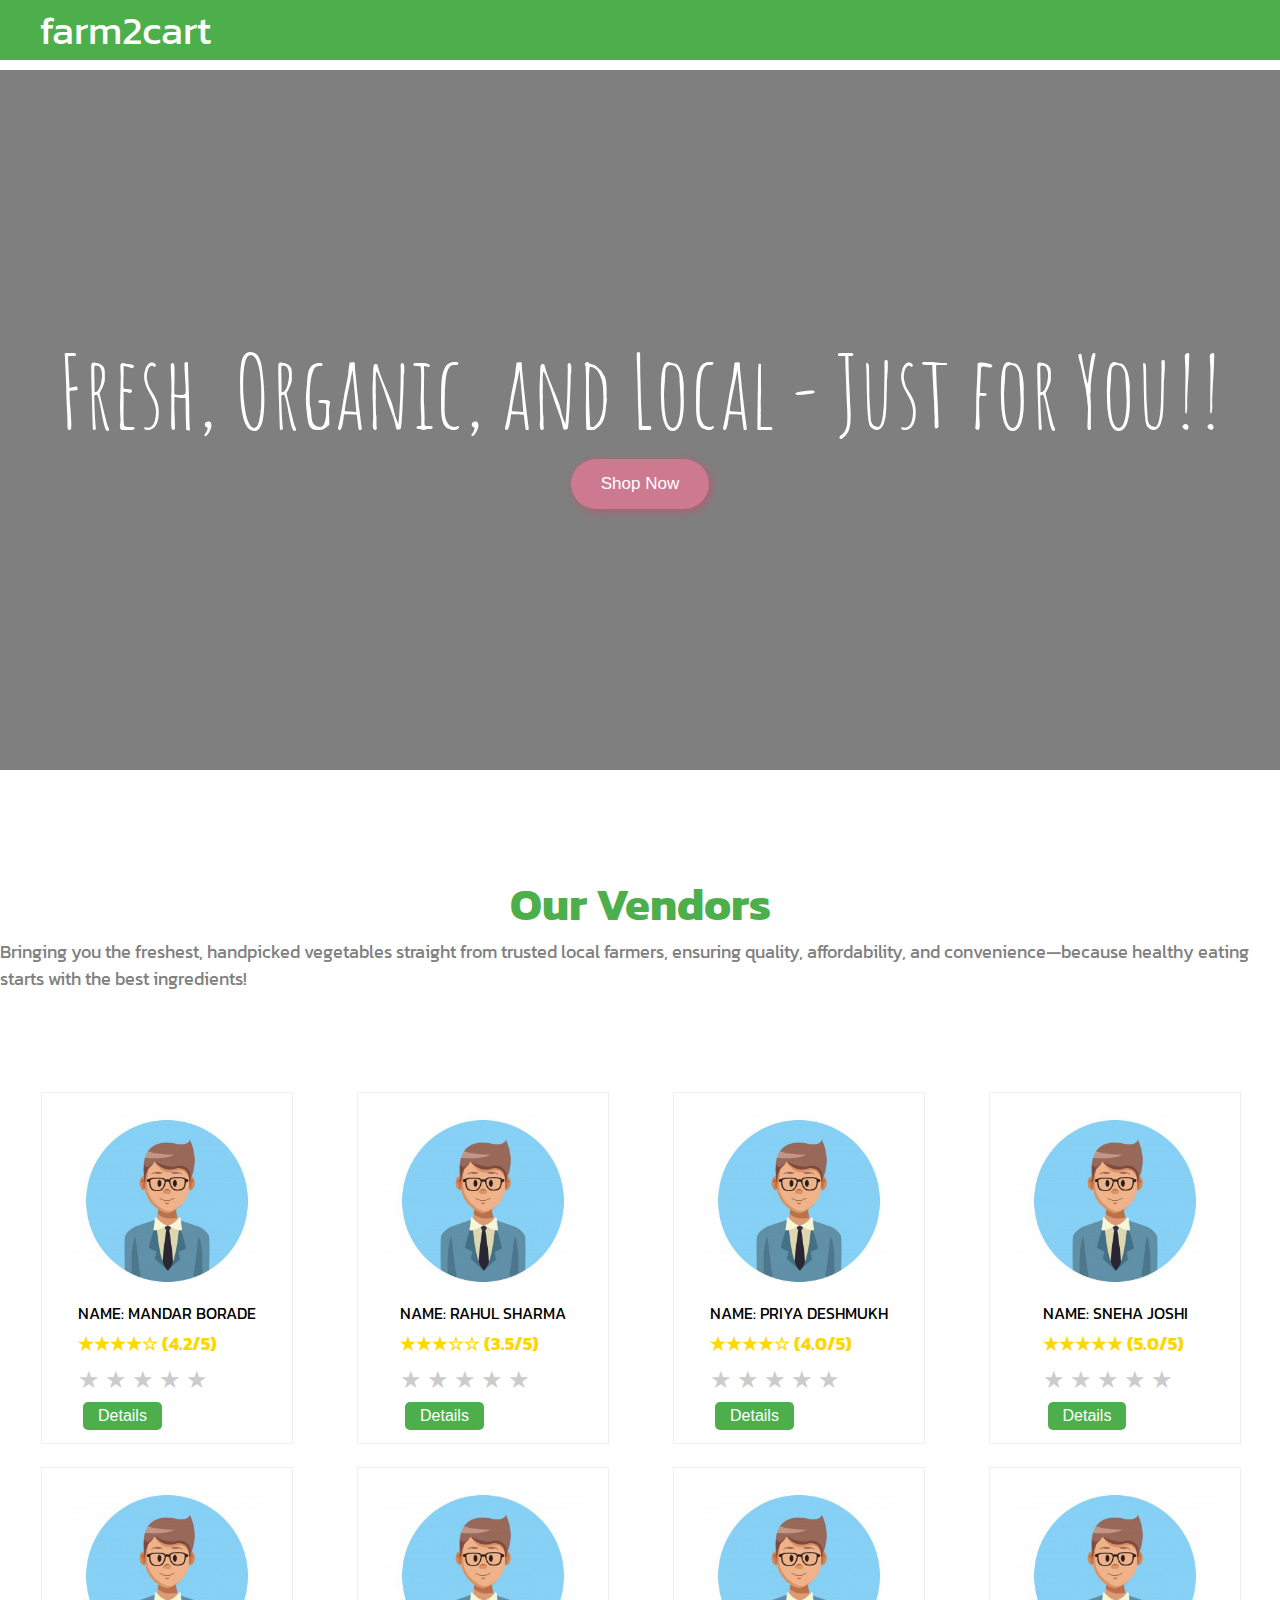
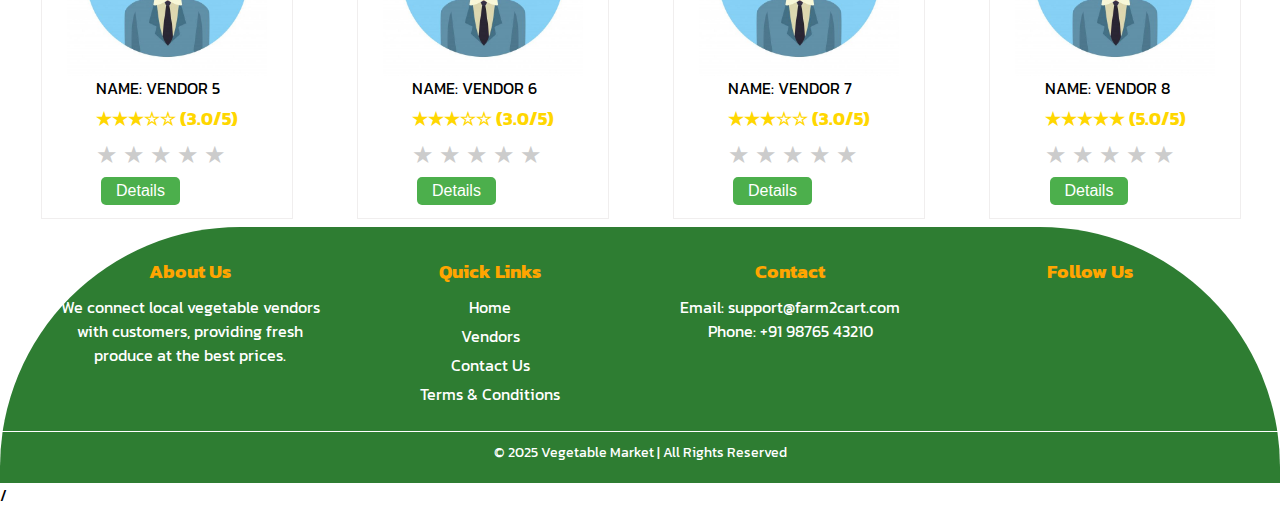
<file: index.html>
<!DOCTYPE html>
<html lang="en">

<head>
    <meta charset="UTF-8">
    <meta name="viewport" content="width=device-width, initial-scale=1.0">
    <title>Home</title>
    <link rel="stylesheet" href="style.css">
    <link rel="preconnect" href="https://fonts.googleapis.com">
    <link rel="preconnect" href="https://fonts.gstatic.com" crossorigin>
    <link
        href="https://fonts.googleapis.com/css2?family=Kanit:ital,wght@0,100;0,200;0,300;0,400;0,500;0,600;0,700;0,800;0,900;1,100;1,200;1,300;1,400;1,500;1,600;1,700;1,800;1,900&family=Montserrat:ital,wght@0,100..900;1,100..900&family=Ubuntu+Mono:ital,wght@0,400;0,700;1,400;1,700&family=Ubuntu:ital,wght@0,300;0,400;0,500;0,700;1,300;1,400;1,500;1,700&family=Vollkorn:ital,wght@0,400..900;1,400..900&display=swap"
        rel="stylesheet">
</head>

<body>
    <!-- navigation bar -->
    <nav>
        <div class="logo">
            <p>farm2cart</p>
        </div>

        <ul class="nav-menu">
            <li><a href="index.html" target="_blank">Home</a></li>
            <li><a href="about.html" target="_blank">About Us</a></li>
            <li><a href="contactUs.html" target="_blank">Contact Us</a></li>
            <li><a href="cart.html" target="_blank">Cart</a></li>
        </ul>
        <div class="search-icon">
            <input class="nav-input" type="text" placeholder="Search Here...">
            <img src="img/serachicon.png" alt="">
        </div>

        <div class="button">
            <a target=""><button type="button" onclick=openDialogbox() class="nav-button">Login</button></a>
            <a target=""><button type="button" id="signup-button-2" class="nav-button">Sign Up</button></a>
        </div>

    </nav>

    <!-- background image containing tagline and button -->
    <div class="tagline">
        <p>Fresh, Organic, and Local - Just for You!!</p>
        <a href="#vendons-section"><button class="shop-now">Shop Now</button></a>
    </div>

    <!-- code of modal box  -->

    <dialog id="dialog-box">
        <!--<dialog></dialog> tag is for modal box*/ -->
        <img id="close-modal" onclick=closeMyModal() src="img/final.png" alt="">
        <h2>Login</h2>
        <form id="submitform">
            <input class="input1" type="text" placeholder="username">
            <input class="input2" type="password" placeholder="password">
            <a class="forgot-password" href="#">Forgot password</a>
            <div class="buttons">
                <button type="submit" class="login">Login</button>
                <!-- <button onclick=closeModalBox() class="cancel">cancel</button> -->
            </div>
            <span class="para">Not registered?</span><a class="redirect-to-signup" href="#dialog-box-signup">Create an account</a>
        </form>
    </dialog>

    <!-- signup page dialog box -->

    <dialog id="dialog-box-signup">
        <!--<dialog></dialog> tag is for modal box*/ -->
        <img id="closeSignup" src="img/final.png" alt="">
        <h2>Sign Up</h2>
        <form id="submit-Signup-form">
            <input class="name" type="text" placeholder="Name">
            <input class="username" type="text" placeholder="Username">
            <input class="email" type="email" placeholder="Email">
            <input class="password" type="password" placeholder="Password">
            <input class="con-pass" type="password" placeholder="Confirm Password">
            <div class="buttons">

                <button type="submit" class="sign-up">Sign Up</button>
            </div>
            <span class="para">Already have a account?</span><a href="#dialog-box" class="redirect-to-login">Login</a>
        </form>
    </dialog>

    <!-- vendor -->


    <div class="vendors">
        <h2 id="vendons-section"> Our Vendors</h2>
        <p>Bringing you the freshest, handpicked vegetables straight from trusted local farmers, ensuring quality,
            affordability, and convenience—because healthy eating starts with the best ingredients! </p>
    </div>

    <div class="sellers">
        <!-- Vendor 1 -->
        <div class="vendor-card" id="vendor-card-1">
            <img src="img/profileimage.jpeg" alt="vendor">
            <div class="vendor-details">
                <p>Name: Mandar Borade</p>
                <div class="final-rating" id="rating-display-1">★★★★☆ <span>(4.2/5)</span></div>
                <div class="stars">
                    <input type="radio" id="star5-1" name="rating-1" value="5">
                    <label for="star5-1">★</label>
                    <input type="radio" id="star4-1" name="rating-1" value="4">
                    <label for="star4-1">★</label>
                    <input type="radio" id="star3-1" name="rating-1" value="3">
                    <label for="star3-1">★</label>
                    <input type="radio" id="star2-1" name="rating-1" value="2">
                    <label for="star2-1">★</label>
                    <input type="radio" id="star1-1" name="rating-1" value="1">
                    <label for="star1-1">★</label>
                </div>
                <a href="vendorProduct.html"><button class="vendor-info-button">Details</button></a>
            </div>
        </div>

        <!-- Vendor 2 -->
        <div class="vendor-card" id="vendor-card-2">
            <img src="img/profileimage.jpeg" alt="vendor">
            <div class="vendor-details">
                <p>Name: Rahul Sharma</p>
                <div class="final-rating" id="rating-display-2">★★★☆☆ <span>(3.5/5)</span></div>
                <div class="stars">
                    <input type="radio" id="star5-2" name="rating-2" value="5">
                    <label for="star5-2">★</label>
                    <input type="radio" id="star4-2" name="rating-2" value="4">
                    <label for="star4-2">★</label>
                    <input type="radio" id="star3-2" name="rating-2" value="3">
                    <label for="star3-2">★</label>
                    <input type="radio" id="star2-2" name="rating-2" value="2">
                    <label for="star2-2">★</label>
                    <input type="radio" id="star1-2" name="rating-2" value="1">
                    <label for="star1-2">★</label>
                </div>
                <a href="#"><button class="vendor-info-button">Details</button></a>
            </div>
        </div>

        <!-- Vendor 3 -->
        <div class="vendor-card" id="vendor-card-3">
            <img src="img/profileimage.jpeg" alt="vendor">
            <div class="vendor-details">
                <p>Name: Priya Deshmukh</p>
                <div class="final-rating" id="rating-display-3">★★★★☆ <span>(4.0/5)</span></div>
                <div class="stars">
                    <input type="radio" id="star5-3" name="rating-3" value="5">
                    <label for="star5-3">★</label>
                    <input type="radio" id="star4-3" name="rating-3" value="4">
                    <label for="star4-3">★</label>
                    <input type="radio" id="star3-3" name="rating-3" value="3">
                    <label for="star3-3">★</label>
                    <input type="radio" id="star2-3" name="rating-3" value="2">
                    <label for="star2-3">★</label>
                    <input type="radio" id="star1-3" name="rating-3" value="1">
                    <label for="star1-3">★</label>
                </div>
                <a href="#"><button class="vendor-info-button">Details</button></a>
            </div>
        </div>


        <!-- Vendor 4 -->
        <div class="vendor-card" id="vendor-card-4">
            <img src="img/profileimage.jpeg" alt="vendor">
            <div class="vendor-details">
                <p>Name: Sneha Joshi</p>
                <div class="final-rating" id="rating-display-4">★★★★★ <span>(5.0/5)</span></div>
                <div class="stars">
                    <input type="radio" id="star5-4" name="rating-4" value="5">
                    <label for="star5-4">★</label>
                    <input type="radio" id="star4-4" name="rating-4" value="4">
                    <label for="star4-4">★</label>
                    <input type="radio" id="star3-4" name="rating-4" value="3">
                    <label for="star3-4">★</label>
                    <input type="radio" id="star2-4" name="rating-4" value="2">
                    <label for="star2-4">★</label>
                    <input type="radio" id="star1-4" name="rating-4" value="1">
                    <label for="star1-4">★</label>
                </div>
                <a href="#"><button class="vendor-info-button">Details</button></a>
            </div>
        </div>

        <div class="vendor-card" id="vendor-card-5">
            <img src="img/profileimage.jpeg" alt="vendor">
            <div class="vendor-details">
                <p>Name: Vendor 5</p>
                <div class="final-rating" id="rating-display-5">★★★☆☆ <span>(3.0/5)</span></div>
                <div class="stars">
                    <input type="radio" id="star5-5" name="rating-5" value="5">
                    <label for="star5-5">★</label>
                    <input type="radio" id="star4-5" name="rating-5" value="4">
                    <label for="star4-5">★</label>
                    <input type="radio" id="star3-5" name="rating-5" value="3">
                    <label for="star3-5">★</label>
                    <input type="radio" id="star2-5" name="rating-5" value="2">
                    <label for="star2-5">★</label>
                    <input type="radio" id="star1-5" name="rating-5" value="1">
                    <label for="star1-5">★</label>
                </div>
                <button class="vendor-info-button">Details</button>
            </div>
        </div>
        <div class="vendor-card" id="vendor-card-5">
            <img src="img/profileimage.jpeg" alt="vendor">
            <div class="vendor-details">
                <p>Name: Vendor 6</p>
                <div class="final-rating" id="rating-display-5">★★★☆☆ <span>(3.0/5)</span></div>
                <div class="stars">
                    <input type="radio" id="star5-6" name="rating-6" value="5">
                    <label for="star5-6">★</label>
                    <input type="radio" id="star4-6" name="rating-6" value="4">
                    <label for="star4-6">★</label>
                    <input type="radio" id="star3-6" name="rating-6" value="3">
                    <label for="star3-6">★</label>
                    <input type="radio" id="star2-6" name="rating-6" value="2">
                    <label for="star2-6">★</label>
                    <input type="radio" id="star1-6" name="rating-6" value="1">
                    <label for="star1-6">★</label>
                </div>
                <button class="vendor-info-button">Details</button>
            </div>
        </div>
        <div class="vendor-card" id="vendor-card-5">
            <img src="img/profileimage.jpeg" alt="vendor">
            <div class="vendor-details">
                <p>Name: Vendor 7</p>
                <div class="final-rating" id="rating-display-5">★★★☆☆ <span>(3.0/5)</span></div>
                <div class="stars">
                    <input type="radio" id="star5-7" name="rating-7" value="5">
                    <label for="star5-7">★</label>
                    <input type="radio" id="star4-7" name="rating-7" value="4">
                    <label for="star4-7">★</label>
                    <input type="radio" id="star3-7" name="rating-7" value="3">
                    <label for="star3-7">★</label>
                    <input type="radio" id="star2-7" name="rating-7" value="2">
                    <label for="star2-7">★</label>
                    <input type="radio" id="star1-7" name="rating-6" value="1">
                    <label for="star1-7">★</label>
                </div>
                <button class="vendor-info-button">Details</button>
            </div>
        </div>

        <!-- Vendor 8 -->
        <div class="vendor-card" id="vendor-card-8">
            <img src="img/profileimage.jpeg" alt="vendor">
            <div class="vendor-details">
                <p>Name: Vendor 8</p>
                <div class="final-rating" id="rating-display-8">★★★★★ <span>(5.0/5)</span></div>
                <div class="stars">
                    <input type="radio" id="star5-8" name="rating-8" value="5">
                    <label for="star5-8">★</label>
                    <input type="radio" id="star4-8" name="rating-8" value="4">
                    <label for="star4-8">★</label>
                    <input type="radio" id="star3-8" name="rating-8" value="3">
                    <label for="star3-8">★</label>
                    <input type="radio" id="star2-8" name="rating-8" value="2">
                    <label for="star2-8">★</label>
                    <input type="radio" id="star1-8" name="rating-8" value="1">
                    <label for="star1-8">★</label>
                </div>
                <button class="vendor-info-button">Details</button>
            </div>
        </div>
    </div>

    <footer>
        <div class="footer-container">
            <div class="footer-section">
                <h3>About Us</h3>
                <p>
                    We connect local vegetable vendors with customers, providing fresh
                    produce at the best prices.
                </p>
            </div>
            <div class="footer-section">
                <h3>Quick Links</h3>
                <ul>
                    <li><a href="index.html">Home</a></li>
                    <li><a href="#">Vendors</a></li>
                    <li><a href="#">Contact Us</a></li>
                    <li><a href="#">Terms & Conditions</a></li>
                </ul>
            </div>
            <div class="footer-section">
                <h3>Contact</h3>
                <p>Email: support@farm2cart.com</p>
                <p>Phone: +91 98765 43210</p>
            </div>
            <div class="footer-section">
                <h3>Follow Us</h3>
                <div class="social-icons">
                    <a href="#"><i class="fab fa-facebook"></i></a>
                    <a href="#"><i class="fab fa-twitter"></i></a>
                    <a href="#"><i class="fab fa-instagram"></i></a>
                </div>
            </div>
        </div>
        <div class="footer-bottom">
            <p>&copy; 2025 Vegetable Market | All Rights Reserved</p>
        </div>
    </footer>




</body>
<script src="script.js"></script>/
<!-- <script>
    // login modal 
    const dialog = document.getElementById('dialog-box'); //target the dialog box using DOM 

    const form = document.querySelector('submitform'); //target the form box using DOM 

    const closeModal = document.getElementById('close-modal');

    function openDialogbox() {
        dialog.showModal(); // to show modal box on clicking login button from nav bar
    }
    function closeModalBox() {
        dialog.close(); // to close modal box using close button on clicking
    }
    function closeMyModal() {
        dialog.close();
    }

    // signup modal 
    const signupForm = document.getElementById('submit-Signup-form')
    const openSignupModal = document.getElementById('dialog-box-signup')
    const signUpButton = document.getElementById('signup-button-2')
    const closeSignupModal = document.getElementById('closeSignup')

    signUpButton.addEventListener('click', function () {
        openSignupModal.showModal()
    })
    closeSignupModal.addEventListener('click', function () {
        openSignupModal.close()
    })

    const goToLogin = document.querySelector('.redirect-to-login')
    
    goToLogin.addEventListener('click', function () {
        openDialogbox();
        openSignupModal.close();
    })

    const goToSignup = document.querySelector('.redirect-to-signup')

    goToSignup.addEventListener('click',function(){
        openSignupModal.showModal();
        closeModalBox()
    })


    // validate form 
    signupForm.addEventListener('submit', function (e) {
        e.preventDefault()
        validate()
    })

    function validate() {
        let name = document.querySelector('.name')
        let username = document.querySelector('.username').value.trim()
        let email = document.querySelector('.email').value.trim()
        let password = document.querySelector('.password').value.trim()

        if (name.value.trim() === '') {
            name.style.border = '1px solid red'
        } else {

            name.style.border = '1px solid green'
        }
    }

    // const submit = document.getElementsByClassName('sign-up')
</script> -->

</html>
</file>
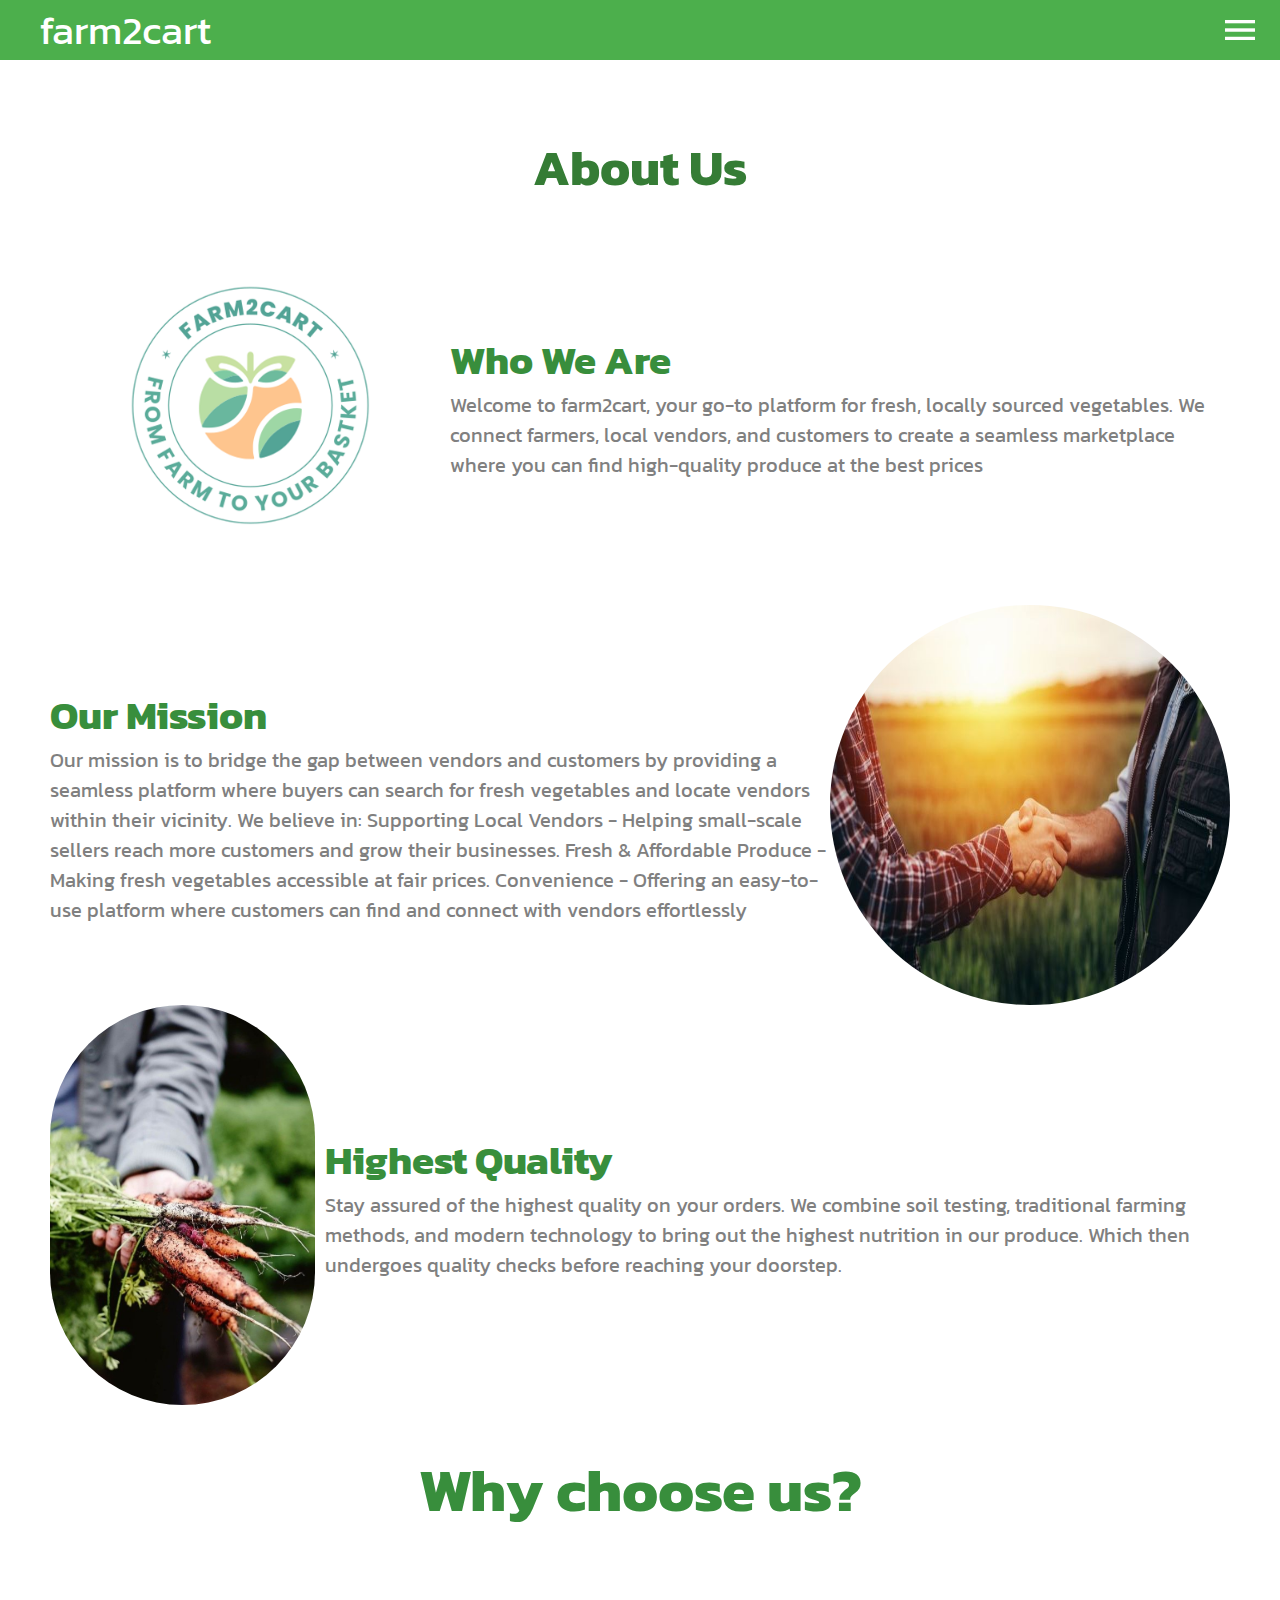
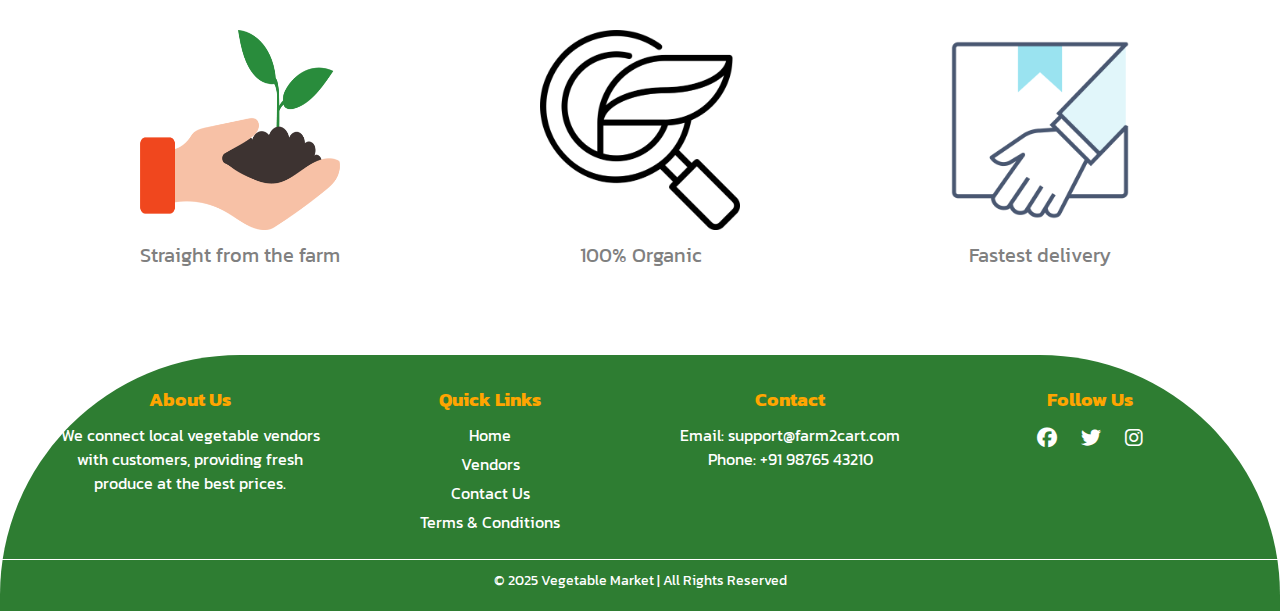
<file: about.html>
<!DOCTYPE html>
<html lang="en">

<head>
    <meta charset="UTF-8">
    <meta name="viewport" content="width=device-width, initial-scale=1.0">
    <title>about us</title>
    <!-- <link rel="stylesheet" href=""> -->
    <link rel="stylesheet" href="style.css">
    <link rel="preconnect" href="https://fonts.googleapis.com">
    <link rel="preconnect" href="https://fonts.gstatic.com" crossorigin>
    <link
        href="https://fonts.googleapis.com/css2?family=Kanit:ital,wght@0,100;0,200;0,300;0,400;0,500;0,600;0,700;0,800;0,900;1,100;1,200;1,300;1,400;1,500;1,600;1,700;1,800;1,900&family=Montserrat:ital,wght@0,100..900;1,100..900&family=Ubuntu+Mono:ital,wght@0,400;0,700;1,400;1,700&family=Ubuntu:ital,wght@0,300;0,400;0,500;0,700;1,300;1,400;1,500;1,700&family=Vollkorn:ital,wght@0,400..900;1,400..900&display=swap"
        rel="stylesheet">
    <link rel="stylesheet" href="https://cdnjs.cloudflare.com/ajax/libs/font-awesome/6.4.2/css/all.min.css" />
</head>

<body>
    <nav>
        <div class="logo">
            <p>farm2cart</p>
        </div>

        <ul class="nav-menu">
            <li><a href="index.html" target="_blank">Home</a></li>
            <li><a href="about.html" target="_blank">About Us</a></li>
            <li><a href="contactUs.html" target="_blank">Contact Us</a></li>
            <li><a href="#" target="_blank">Cart</a></li>

        </ul>

        <div class="search-icon">
            <input class="nav-input" type="text" placeholder="Search Here...">
            <img src="img/serachicon.png" alt="">
        </div>


        <div class="button">
            <a target=""><button onclick=openDialogbox() class="nav-button">Login</button></a>
            <a target=""><button type="button" id="signup-button-2" class="nav-button">Sign Up</button></a>
        </div>

        <img class="toggle" src="img/bars.png" alt="">

        <!-- toggle menu -->

        <div class="slider">
            <img class="closeBar" src="img/close.png" alt=""">
            <div class=" logo">
            <p>farm2cart</p>
        </div>
        <ul class="nav-menu">
            <li><a href="index.html" target="_blank">Home</a></li>
            <li><a href="about.html" target="_blank">About Us</a></li>
            <li><a href="contactUs.html" target="_blank">Contact Us</a></li>
            <li><a href="#" target="_blank">Cart</a></li>

        </ul>

        <div class="search-icon">
            <input class="nav-input" type="text" placeholder="Search Here...">
            <img src="img/serachicon.png" alt="">
        </div>

        <div class="button">
            <a target=""><button onclick=openDialogbox() class="nav-button">Login</button></a>
            <a target=""><button type="button" id="signup-button-2" class="nav-button">Sign Up</button></a>
        </div>
        </div>
    </nav>

    <!-- code of modal box  -->

    <dialog id="dialog-box">
        <!--<dialog></dialog> tag is for modal box*/ -->
        <img id="close-modal" onclick=closeMyModal() src="img/final.png" alt="">
        <h2>Login</h2>
        <form id="submitform">
            <input class="input1" type="text" placeholder="username">
            <input class="input2" type="password" placeholder="password">
            <a class="forgot-password" href="#">Forgot password</a>
            <div class="buttons">
                <button type="submit" class="login">Login</button>
                <!-- <button onclick=closeModalBox() class="cancel">cancel</button> -->
            </div>
            <span class="para">Not registered?</span><a class="redirect-to-signup" href="#dialog-box-signup">Create an account</a>
        </form>
    </dialog>

    <!-- signup page dialog box -->

    <dialog id="dialog-box-signup">
        <!--<dialog></dialog> tag is for modal box*/ -->
        <img id="closeSignup" src="img/final.png" alt="">
        <h2>Sign Up</h2>
        <form id="submit-Signup-form">
            <input class="name" type="text" placeholder="Name">
            <input class="username" type="text" placeholder="Username">
            <input class="email" type="email" placeholder="Email">
            <input class="password" type="password" placeholder="Password">
            <input class="con-pass" type="password" placeholder="Confirm Password">
            <div class="buttons">

                <button type="submit" class="sign-up">Sign Up</button>
            </div>
            <span class="para">Already have a account?</span><a href="#dialog-box" class="redirect-to-login">Login</a>
        </form>
    </dialog>

    <div class="about-us-content">
        <h1>About Us</h1>
        <div class="source-1">
            <img src="img/cover-image.webp" alt="image">
            <div class="source-1-content">

                <h2>Who We Are</h2>
                <p>
                    Welcome to farm2cart, your go-to platform for fresh, locally sourced vegetables. We connect farmers,
                    local vendors, and customers to create a seamless marketplace where you can find high-quality
                    produce at
                    the best prices</p>
            </div>
        </div>
        <div class="source-2">
            <div class="source-2-content">
                <h2>Our Mission</h2>
                <p>
                    Our mission is to bridge the gap between vendors and customers by providing a seamless platform
                    where buyers
                    can search for fresh vegetables and locate vendors within their vicinity.
                    We believe in:
                    Supporting Local Vendors - Helping small-scale sellers reach more customers and grow their
                    businesses.
                    Fresh & Affordable Produce - Making fresh vegetables accessible at fair prices.
                    Convenience - Offering an easy-to-use platform where customers can find and connect with vendors
                    effortlessly
                </p>
            </div>
            <img src="img/farmer-customer.jpeg" alt="">
        </div>

        <div class="source-3">
            <img src="img/QUALITy.jpeg" alt="">
            <div class="source-3-content">
                <h2>Highest Quality</h2>
                <p>
                    Stay assured of the highest quality on your orders. We combine soil testing, traditional farming
                    methods, and modern technology to bring out the highest nutrition in our produce. Which then
                    undergoes quality checks before reaching your doorstep.
                </p>

            </div>
        </div>
    </div>
    <div class="last-part">
        <h1>Why choose us?</h1>
        <div class="why-choose-us">
            <div class="container-1">
                <img src="img/direct-from-farm.png" alt="">
                <p>Straight from the farm</p>
            </div>
            <div class="container-1">
                <img src="img/organic.png" alt="">
                <p>100% Organic</p>
            </div>
            <div class="container-1">
                <img src="img/box-delivery_116470.png" alt="">
                <p>Fastest delivery</p>
            </div>
        </div>
    </div>
    </div>

    <footer>
        <div class="footer-container">
            <div class="footer-section">
                <h3>About Us</h3>
                <p>
                    We connect local vegetable vendors with customers, providing fresh
                    produce at the best prices.
                </p>
            </div>
            <div class="footer-section">
                <h3>Quick Links</h3>
                <ul>
                    <li><a href="index.html">Home</a></li>
                    <li><a href="#">Vendors</a></li>
                    <li><a href="#">Contact Us</a></li>
                    <li><a href="#">Terms & Conditions</a></li>
                </ul>
            </div>
            <div class="footer-section">
                <h3>Contact</h3>
                <p>Email: support@farm2cart.com</p>
                <p>Phone: +91 98765 43210</p>
            </div>
            <div class="footer-section">
                <h3>Follow Us</h3>
                <div class="social-icons">
                    <a href="#"><i class="fab fa-facebook"></i></a>
                    <a href="#"><i class="fab fa-twitter"></i></a>
                    <a href="#"><i class="fab fa-instagram"></i></a>
                </div>
            </div>
        </div>
        <div class="footer-bottom">
            <p>&copy; 2025 Vegetable Market | All Rights Reserved</p>
        </div>
    </footer>
    <script src="script.js"></script>
    <script>
        // const dialog = document.getElementById('dialog-box'); //target the dialog box using DOM 

        // const form = document.querySelector('submitform'); //target the form box using DOM 

        // const closeModal = document.getElementById('close-modal');


        // function openDialogbox() {
        //     dialog.showModal(); // to show modal box on clicking login button from nav bar
        // }
        // function closeModalBox() {
        //     dialog.close(); // to close modal box using close button on clicking
        // }
        // function closeMyModal() {
        //     dialog.close();
        // }
        // const toggleButton = document.querySelector('.toggle')
        // const closeButton = document.querySelector('.closeBar')
        // toggleButton.addEventListener('click', function () {
        //     const sideBar = document.querySelector('.slider')
        //     sideBar.style.display = 'flex';
        // })
        // closeButton.addEventListener('click', function () {
        //     const sideBar = document.querySelector('.slider')
        //     sideBar.style.display = '';
        // })

    </script>

</body>

</html>
</file>
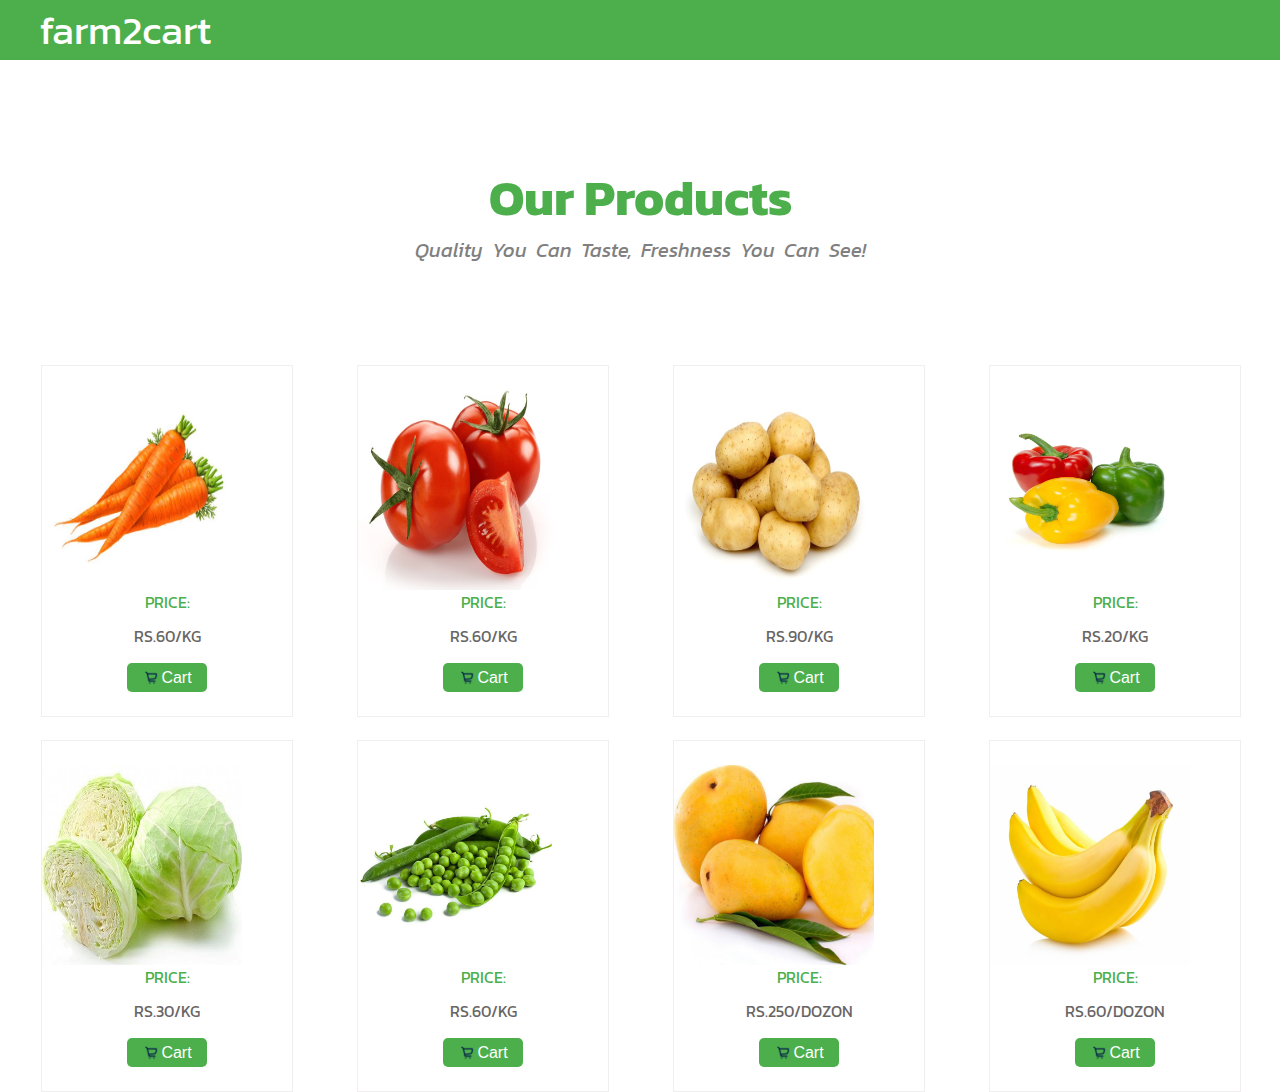
<file: vendorProduct.html>
<!DOCTYPE html>
<html lang="en">

<head>
    <meta charset="UTF-8">
    <meta name="viewport" content="width=device-width, initial-scale=1.0">
    <title>vendor-products</title>
    <link rel="stylesheet" href="style.css">
    <link rel="preconnect" href="https://fonts.googleapis.com">
    <link rel="preconnect" href="https://fonts.gstatic.com" crossorigin>
    <link
        href="https://fonts.googleapis.com/css2?family=Kanit:ital,wght@0,100;0,200;0,300;0,400;0,500;0,600;0,700;0,800;0,900;1,100;1,200;1,300;1,400;1,500;1,600;1,700;1,800;1,900&family=Montserrat:ital,wght@0,100..900;1,100..900&family=Ubuntu+Mono:ital,wght@0,400;0,700;1,400;1,700&family=Ubuntu:ital,wght@0,300;0,400;0,500;0,700;1,300;1,400;1,500;1,700&family=Vollkorn:ital,wght@0,400..900;1,400..900&display=swap"
        rel="stylesheet">

</head>

<body>

    <nav>
        <div class="logo">
            <p>farm2cart</p>
        </div>

        <ul class="nav-menu">
            <li><a href="index.html" target="_blank">Home</a></li>
            <li><a href="about.html" target="_blank">About Us</a></li>
            <li><a href="contactUs.html" target="_blank">Contact Us</a></li>
            <li><a href="#" target="_blank">Cart</a></li>
        </ul>

        <div class="search-icon">
            <input class="nav-input" type="text" placeholder="Search Here...">
            <img src="img/serachicon.png" alt="">
        </div>

        <div class="button">
            <a target=""><button onclick=openDialogbox() class="nav-button">Login</button></a>
            <a target=""><button type="button" id="signup-button-2" class="nav-button">Sign Up</button></a>
        </div>
    </nav>

    <!-- code of modal box  -->

    <dialog id="dialog-box">
        <!--<dialog></dialog> tag is for modal box*/ -->
        <img id="close-modal" onclick=closeMyModal() src="img/final.png" alt="">
        <h2>Login</h2>
        <form id="submitform">
            <input class="input1" type="text" placeholder="username">
            <input class="input2" type="password" placeholder="password">
            <a class="forgot-password" href="#">Forgot password</a>
            <div class="buttons">
                <button type="submit" class="login">Login</button>
                <!-- <button onclick=closeModalBox() class="cancel">cancel</button> -->
            </div>
            <span class="para">Not registered?</span><a class="redirect-to-signup" href="#dialog-box-signup">Create an account</a>
        </form>
    </dialog>

    <!-- signup page dialog box -->

    <dialog id="dialog-box-signup">
        <!--<dialog></dialog> tag is for modal box*/ -->
        <img id="closeSignup" src="img/final.png" alt="">
        <h2>Sign Up</h2>
        <form id="submit-Signup-form">
            <input class="name" type="text" placeholder="Name">
            <input class="username" type="text" placeholder="Username">
            <input class="email" type="email" placeholder="Email">
            <input class="password" type="password" placeholder="Password">
            <input class="con-pass" type="password" placeholder="Confirm Password">
            <div class="buttons">

                <button type="submit" class="sign-up">Sign Up</button>
            </div>
            <span class="para">Already have a account?</span><a href="#dialog-box" class="redirect-to-login">Login</a>
        </form>
    </dialog>

    </div>

    <div class="content">
        <h2>Our Products</h2>
        <p>Quality You Can Taste, Freshness You Can See!</p>
    </div>
    <div class="product-list">
        <div class="item" id="item-1">
            <img src="img/carrots.jpeg" alt="Carrot" class="images">
            <div class="product-details">
                <p>Price:</p>Rs.60/kg
                <a href=""><button class="cart-button"><img src="img/shopping_cart_ecommerce_icon_264023.png"
                            alt="">Cart</button></a>
            </div>
        </div>
        <div class="item" id="item-2">
            <img src="img/tomato.jpeg" alt="Tomatos" class="images">
            <div class="product-details">
                <p>Price:</p>Rs.60/kg
                <a href=""><button class="cart-button"><img src="img/shopping_cart_ecommerce_icon_264023.png"
                            alt="">Cart</button></a>
            </div>
        </div>
        <div class="item" id="item-3">
            <img src="img/potatos.jpeg" alt="Potatos" class="images">
            <div class="product-details">
                <p>Price:</p>Rs.90/kg
                <a href=""><button class="cart-button"><img src="img/shopping_cart_ecommerce_icon_264023.png"
                            alt="">Cart</button></a>
            </div>
        </div>
        <div class="item" id="item-4">
            <img src="img/bellpepper.jpeg" alt="Bell Pepper" class="images">
            <div class="product-details">
                <p>Price:</p>Rs.20/kg
                <a href=""><button class="cart-button"><img src="img/shopping_cart_ecommerce_icon_264023.png"
                            alt="">Cart</button></a>
            </div>
        </div>
        <div class="item" id="item-5">
            <img src="img/cabbage.jpeg" alt=" Cabbage" class="images">
            <div class="product-details">
                <p>Price:</p>Rs.30/kg
                <a href=""><button class="cart-button"><img src="img/shopping_cart_ecommerce_icon_264023.png"
                            alt="">Cart</button></a>
            </div>
        </div>
        <div class="item" id="item-6">
            <img src="img/peas.jpeg" alt="PGreen peas" class="images">
            <div class="product-details">
                <p>Price:</p>Rs.60/kg
                <a href=""><button class="cart-button"><img src="img/shopping_cart_ecommerce_icon_264023.png"
                            alt="">Cart</button></a>
            </div>
        </div>
        <div class="item" id="item-7">
            <img src="img/mangoes.jpeg" alt="Mangoes" class="images">
            <div id="1" class="product-details">
                <p>Price:</p>Rs.250/dozon
                <a href=""><button class="cart-button"><img src="img/shopping_cart_ecommerce_icon_264023.png"
                            alt="">Cart</button></a>
            </div>
        </div>
        <div id="2" class="item" id="item-8">
            <img src="img/Bananas.jpeg" alt="Bananas" class="images">
            <div class="product-details">
                <p>Price:</p>Rs.60/Dozon
                <a href=""><button class="cart-button"><img src="img/shopping_cart_ecommerce_icon_264023.png"
                            alt="">Cart</button></a>
            </div>
        </div>
    </div>

    <script src="script.js"></script>

</body>

</html>
</file>
<file: style.css>
@import url('https://fonts.googleapis.com/css2?family=Amatic+SC:wght@400;700&family=Kanit:ital,wght@0,100;0,200;0,300;0,400;0,500;0,600;0,700;0,800;0,900;1,100;1,200;1,300;1,400;1,500;1,600;1,700;1,800;1,900&family=Montserrat:ital,wght@0,100..900;1,100..900&family=Playwrite+GB+J:ital,wght@1,100..400&family=Protest+Revolution&family=Ubuntu+Mono:ital,wght@0,400;0,700;1,400;1,700&family=Ubuntu:ital,wght@0,300;0,400;0,500;0,700;1,300;1,400;1,500;1,700&family=Vollkorn:ital,wght@0,400..900;1,400..900&display=swap');

* {
    padding: 0;
    margin: 0;
}

body {
    font-family: "Kanit", serif;
    font-weight: 400;
    font-style: normal;
}

.main {
    width: 100%;
    height: 100%;
}

nav {
    display: flex;
    flex-wrap: wrap;
    justify-content: space-between;
    align-items: center;
    background-color: #4caf4c;
    color: #ffffff;
    position: sticky;
    top: 0px;
    z-index: 2;
    width: 100%;
}

.logo p {
    font-size: 40px;
    margin-left: 40px;
    transition: background-color 0.3s ease, transform 0.3s;
}

.logo p:hover {
    color: #08240a;
    cursor: pointer;
}

.nav-menu {
    display: flex;
    list-style: none;
}

.nav-menu li a {
    font-size: 26px;
    color: #ffffff;
    /* margin: 2px 2px; */
    padding: 10px 35px;
    text-decoration: none;
}

.nav-menu li a:hover {
    background-color: #36943b;
}

.search-icon {
    padding: 2px 25px;
    display: flex;
    align-items: center;
    background-color: #ffffff;
    border-radius: 30px;
    box-shadow: 6px 5px 12px #08240a;
}

nav .toggle {
    display: none;
    width: 40px;
    margin-right: 20px;
}

.nav-input {
    padding: 10px 60px;
    border: none;
    outline: none;
    font-size: 15px;
    background-color: #ffffff;
}

.search-icon img {
    height: 20px;
    width: 20px;
}

@media only screen and (max-width:1400px) {
    nav .toggle {
        display: block;
    }

    .nav-menu,
    .search-icon,
    .button {
        display: none;
    }

}

@media only screen and (max-width:1200px) {
    nav {
        width: 1400px;
    }

    .about-us-content {
        width: 100%;
    }

    .source-1 {
        flex-direction: column;
    }

    .source-2 {
        flex-direction: column-reverse;
    }

    .source-3 {
        flex-direction: column;
    }
}

@media only screen and (400px <=width <=800px) {
    nav {
        width: 800px;
    }

    nav .toggle {
        display: block;
    }

    .nav-menu,
    .search-icon,
    .button {
        display: none;
    }
}

.slider {
    position: fixed;
    top: 0;
    right: 0;
    width: 350px;
    height: 100%;
    background-color: rgba(50, 159, 50, 0.745);
    backdrop-filter: blur(0.4);
    display: none;
    flex-direction: column;
    justify-content: flex-start;
    align-items: flex-start;
    z-index: 999;
    box-shadow: -5px 0 10px rgb(137, 136, 136);
    animation-name: slideIn;
    animation-duration: 1s;
    animation-timing-function: ease-out;
}

/* @keyframes slideIn{
    from{
        width: 0px;
    }
    to{
        width: 350px;
    }
} */
/* .slider.active {
    display: flex;
    transform: translateX(0);
} */
.slider .nav-menu {
    display: flex;
    flex-direction: column;
    width: 100%;
}

.slider .closeBar {
    width: 40px;
    margin-left: 35px;
}

.slider .nav-menu li {
    height: 50px;
    width: 100%;
}

.slider .nav-menu li a {
    color: rgb(12, 57, 12);
    padding: 0 35px;
    width: 300px;
}

.slider .nav-menu li:hover {
    background-color: #71b175;
}

.slider .nav-menu li a:hover {
    background-color: #71b175;
}

.slider .nav-input {
    width: 100%;
}

.slider .button {
    width: 100%;
    display: flex;
    /* flex-direction: column; */
    justify-content: center;
    align-items: center;
    margin-top: 10px;
}




.nav-button {
    margin-right: 5px;
    padding: 8px 12px;
    border: none;
    border-radius: 12px;
    background-color: #388e3c;
    font-size: 18px;
    color: #fff;
    box-shadow: 6px 5px 12px #08240a;
    font-family: "Kanit", serif;
    font-weight: 400;
    font-style: normal;
    transition: background-color 0.3s ease, transform 0.3s ease;
}

.nav-button:hover {
    background-color: #153917;
    cursor: pointer;
}

#dialog-box {
    background-color: #ffffffb5;
    margin: auto;
    /* padding: 20px 20px; */
    border: none;
    color: #1e521e;
    border-radius: 15px;
    box-shadow: 2px 2px 10px black;
    text-align: center;
    height: 400px;
    width: 426px;
}

#dialog-box a {
    font-size: 18px;
    /* float: right; */
    text-decoration: none;
    color: rgb(14, 105, 14);
}

#dialog-box a:hover {
    color: red;
}

#dialog-box h2 {
    font-size: 40px;
    margin: 40px 20px;

}

#dialog-box .para {
    color: black;
}

#dialog-box .para:hover {
    color: black;
    cursor: pointer;
}

#dialog-box::backdrop {
    background: rgba(0, 0, 0, 0.8);
}

#dialog-box img {
    height: 25px;
    width: 25px;
    float: right;
    margin: 0;
    padding: 4px 4px;
}

#dialog-box img:hover {
    background-color: red;
    border: none;
    outline: none;
    cursor: pointer;
}

.input1 {
    font-size: 18px;
    color: rgb(63, 61, 61);
    border: 1px solid gray;
    border-radius: 10px;
    width: 300px;
    /* background: #00000010; */
    font-size: 18px;
    display: block;
    outline: none;
    padding: 10px 32px;
    margin: 15px 30px;
    text-transform: capitalize;
    background: url(img/user.png) no-repeat 10px center;
    background-size: 20px;

}

.input2 {
    font-size: 18px;
    color: rgb(63, 61, 61);
    border: 1px solid gray;
    border-radius: 10px;
    width: 300px;
    /* background: #00000010; */
    font-size: 18px;
    display: block;
    outline: none;
    padding: 10px 32px;
    margin: 15px 30px;
    text-transform: capitalize;
    background: url(img/key.png) no-repeat 10px center;
    background-size: 20px;

}

.login {
    padding: 1px 12px;
    width: 150px;
    height: 4.5vh;
    margin-top: 5px;
    font-size: 18px;
    background-color: #4caf4c;
    color: #fff;
    font-weight: bolder;
    border: none;
    border-radius: 5px;

}

.login:hover {
    background-color: #0b4b0f;
    color: white;
    border: none;
    cursor: pointer;
}

.login:active {
    background-color: #1e521e
}

/* .cancel {
    padding: 5px 15px;
    margin-top: 5px;
    font-size: 15px;
    background-color: whitesmoke;
    color: #4caf4c;
    border: 1px solid black;
    border-radius: 5px;
} */

.cancel:hover {
    background-color: #4caf4c;
    color: white;
    border: none;
}

#dialog-box-signup {
    background-color: #ffffffb5;
    margin: auto;
    /* padding: 20px 20px; */
    border: none;
    color: #1e521e;
    border-radius: 15px;
    box-shadow: 2px 2px 10px black;
    text-align: center;
    height: 600px;
    width: 600px;
}

#dialog-box-signup a {
    font-size: 18px;
    /* float: right; */
    text-decoration: none;
    color: rgb(14, 105, 14);
}

#dialog-box-signup:hover {
    color: red;
}

#dialog-box-signup h2 {
    font-size: 40px;
    margin: 40px 20px;
    color: #153917;
}

#dialog-box-signup .para {
    color: black;
}

#dialog-box-signup .para:hover {
    color: black;
    cursor: pointer;
}

#dialog-box-signup::backdrop {
    background: rgba(0, 0, 0, 0.8);
}

#dialog-box-signup img {
    height: 25px;
    width: 25px;
    float: right;
    margin: 0;
    padding: 4px 4px;
}

#dialog-box-signup img:hover {
    background-color: red;
    border: none;
    outline: none;
    cursor: pointer;
}

.name,
.username,
.email,
.password,
.con-pass {
    font-size: 18px;
    color: rgb(63, 61, 61);
    border: 1px solid gray;
    border-radius: 10px;
    width: 300px;
    /* background: #00000010; */
    font-size: 18px;
    display: block;
    outline: none;
    padding: 10px 32px;
    margin: 15px auto;
    text-transform: capitalize;
    background: url(img/user.png) no-repeat 10px center;
    background-size: 20px;
}

.sign-up{
    padding: 1px 12px;
    width: 150px;
    height: 4.5vh;
    margin-top: 5px;
    font-size: 18px;
    background-color: #4caf4c;
    color: #fff;
    font-weight: bolder;
    border: none;
    border-radius: 5px;
}

.sign-up:hover{
    background-color: #0b4b0f;
    cursor: pointer;
}



.overlay {
    display: flex;
    justify-content: center;
    align-items: center;
    background: linear-gradient(rgba(0, 0, 0, 0.5), rgba(0, 0, 0, 0.5)),
        url('https://media.istockphoto.com/id/1284197198/photo/group-of-vegetables-on-wooden-table.jpg?s=2048x2048&w=is&k=20&c=QqIYCt1vUKmwZ941d9yrT0JpPJDL6C3hOmYTLo8LGCM=');
    width: 100%;
    height: 700px;
}

.overlay h2 {
    color: whitesmoke;
    font-size: 60px;
}

.overlay h2:hover {
    text-shadow: 10px 10px 20px #08240a;
    cursor: pointer;
}

.credential {
    margin: 10px 10px;
    display: flex;
    flex-wrap: wrap;
    justify-content: space-evenly;
    align-items: center;
    box-shadow: 2px 2px 10px green;
}

.box {
    padding: 5px 5px;
    width: 300px;
    height: 100px;
}

.query-box {
    /* border: 2px solid black; */
    margin: 10px 300px;
    box-shadow: 2px 2px 10px rgb(22, 35, 22);
    display: flex;
    flex-wrap: wrap;
    justify-content: space-around;
}

.inputquery {
    display: block;
    font-size: 20px;
    margin: 10px 2px;
    padding: 10px 10px;
    width: 369px;
    border-radius: 5px;
    border: 1px solid black;
    outline: none;
}

#textbox {
    font-size: 20px;
    display: block;
    margin: 2px 2px;
    width: 390px;
    height: 200px;
    border: 1px solid black;
    outline: none;
}

.map {
    display: flex;
    /* border: 2px solid red; */
    height: 400px;
    width: 400px;
}

.Sign-up-form {
    border: 1px solid red;
    height: 400px;
    width: 600px;
    margin: auto;
    margin-top: 10px;
}

.heading {
    display: inline;
    margin: 10px 10px;
}

.tagline {
    background-image: linear-gradient(rgba(0, 0, 0, 0.5), rgba(0, 0, 0, 0.5)), url(https://images.unsplash.com/photo-1490072978022-b167e41f8e6f?q=80&w=1932&auto=format&fit=crop&ixlib=rb-4.0.3&ixid=M3wxMjA3fDB8MHxwaG90by1wYWdlfHx8fGVufDB8fHx8fA%3D%3D);
    margin-top: 10px;
    width: 100%;
    height: 700px;
    mask-repeat: no-repeat;
    display: flex;
    flex-direction: column;
    justify-content: center;
    align-items: center;
    animation-name: tagline;
    animation-duration: 1s;
    animation-timing-function: ease-out;
}

@keyframes tagline {
    from {
        margin-top: -10px;
    }

    to {
        margin-top: 10px;
    }
}

.tagline p {
    color: #fff;
    font-family: "Amatic SC", cursive;
    font-size: 100px;
    font-weight: 100;
    /* font-style: italic; */
    animation-name: tagline-p;
    animation-duration: 2s;
    animation-timing-function: ease-out;
}

@keyframes tagline-p {
    from {
        font-size: 60px;
    }

    to {
        font-size: 100px;
    }
}

.shop-now {
    color: #fff;
    font-size: 17px;
    text-align: center;
    padding: 15px 30px;
    margin: 5px 5px;
    border: none;
    border-radius: 25px;
    background-color: #cd7a90;
    box-shadow: 2px 2px 10px #b45d74;
}

.shop-now:hover {
    background-color: #fff;
    color: #b45d74;
    cursor: pointer;
}

.content {
    margin-top: 100px;
    display: flex;
    justify-content: center;
    align-items: center;
    flex-direction: column;
}

.content h2 {
    color: #4caf4c;
    font-size: 50px;
}

.content p {
    font-style: italic;
    word-spacing: 4px;
    font-size: 20px;
    color: gray;
}

.product-list {
    margin-top: 100px;
    text-transform: uppercase;
    display: grid;
    justify-content: space-evenly;
    grid-template-columns: 250px 250px 250px 250px;
    grid-template-rows: 350px 350px;
    gap: 25px;
}

.product-list .item {
    display: flex;
    flex-direction: column;
    justify-content: center;
    border: 1px rgb(240, 238, 238) solid;
    height: 350px;
    width: 250px;
    transition: transform 0.2s ease-in-out;
    z-index: 1;
}


.item:hover {
    transform: scale(1.1);
    box-shadow: 1px 1px 10px rgb(170, 170, 170);
}

.images {
    width: 200px;
    height: 200px;
    margin-top: 5px;
}

.product-list .item .product-details {
    display: flex;
    flex-wrap: wrap;
    flex-direction: column;
    justify-content: center;
    align-items: center;
    gap: 10px;
    color: #686565;
    text-transform: uppercase;
}

.product-list .item .product-details p {
    color: #4caf4c;
}

.product-details a {
    text-decoration: none;
}

.cart-button {
    display: flex;
    padding: 5px 15px;
    margin: 5px 5px;
    color: white;
    font-size: 16px;
    border: none;
    border-radius: 5px;
    background-color: #4caf4c;
    align-items: center;
}

.cart-button img {
    width: 15px;
    height: 15px;
    padding: 2px 2px
}

.vendors {
    display: flex;
    flex-wrap: wrap;
    justify-content: center;
    align-items: center;
    margin-top: 100px;
    font-size: 30px;
    color: #4caf4c;
}

.vendors p {
    font-size: 18px;
    color: grey;
}

.sellers {
    margin-top: 100px;
    text-transform: uppercase;
    display: grid;
    margin-bottom: 10px;
    justify-content: space-evenly;
    grid-template-columns: 250px 250px 250px 250px;
    grid-template-rows: 350px 350px;
    gap: 25px;
}

.vendor-card {
    display: flex;
    flex-direction: column;
    justify-content: center;
    align-items: center;
    border: 1px rgb(240, 238, 238) solid;
    height: 350px;
    width: 250px;
}

.vendor-card img {
    height: 200px;
    width: 200px;
}

/* Star Rating */
.stars {
    display: flex;
    gap: 5px;
    margin-top: 5px;
}

.stars input {
    display: none;
    /* Hide radio buttons */
}

.stars label {
    font-size: 24px;
    cursor: pointer;
    color: #ccc;
    transition: color 0.3s;
}

/* Highlight stars when selected */
.stars input:checked~label {
    color: #FFD700;
    /* Gold */
}

.final-rating {
    font-size: 18px;
    font-weight: bold;
    color: #FFD700;
    /* Gold color for stars */
    margin-top: 5px;
}

.vendor-info-button {
    display: flex;
    padding: 5px 15px;
    margin: 5px 5px;
    color: white;
    font-size: 16px;
    border: none;
    border-radius: 5px;
    background-color: #4caf4c;
    align-items: center;
}

.vendor-card a {
    text-decoration: none;
}


/* about us  */
.about-us-content {
    display: flex;
    flex-direction: column;
    justify-content: center;
    align-items: center;
    margin: 20px 50px;
    z-index: 1;
}

.about-us-content h1 {
    margin-top: 50px;
    font-size: 50px;
    color: #357c35;
}

.source-1 {
    display: flex;
    align-items: center;
}

.source-1 img {
    height: 400px;
    width: 400px;
}

/* .source-1-content{
    display: flex;
    flex-direction: column;
    align-items: center;
} */


.source-1-content h2 {
    font-size: 40px;
    color: #388e3c;
}

.source-1-content p {
    font-size: 20px;
    color: gray;
}

.source-2 {
    display: flex;
    justify-content: center;
    align-items: center;
}

.source-2 img {
    height: 400px;
    width: 400px;
    border-radius: 200px;
}

.source-2-content {
    display: flex;
    flex-direction: column;
}

.source-2-content h2 {
    font-size: 40px;
    color: #388e3c;
}

.source-2-content p {
    font-size: 20px;
    color: gray;
}

.source-3 {
    display: flex;
    justify-content: center;
    align-items: center;
}

.source-3 img {
    height: 400px;
    width: 400px;
    border-radius: 200px;
}

.source-3-content {
    display: flex;
    flex-direction: column;
}

.source-3-content h2 {
    font-size: 40px;
    color: #388e3c;
    margin-left: 10px;
}

.source-3-content p {
    font-size: 20px;
    color: gray;
    margin-left: 10px;
}

.why-choose-us {
    display: grid;
    grid-template-columns: 400px 400px 400px;
    grid-template-rows: 400px;
    justify-content: space-between;
    /* gap: 50px; */
}

.container-1 {
    display: flex;
    justify-content: center;
    align-items: center;
    flex-direction: column;
}

.container-1 img {
    height: 200px;
    width: 200px;
}

.container-1 p {
    margin: 10px 10px;
    font-size: 20px;
    color: grey;
}


.last-part {
    display: flex;
    justify-content: center;
    align-items: center;
    flex-direction: column;
}

.last-part h1 {
    font-size: 60px;
    color: #388e3c;
    margin: 20px;
}



footer {
    background-color: #2E7D32;
    color: #FFFFFF;
    padding: 20px 0;
    text-align: center;
    border-top-left-radius: 240px;
    border-top-right-radius: 240px;
}

.footer-container {
    display: flex;
    justify-content: space-around;
    flex-wrap: wrap;
    max-width: 1200px;
    margin: auto;
}

.footer-section {
    flex: 1;
    min-width: 250px;
    margin: 10px;
}

.footer-section h3 {
    color: #FFA500;
    margin-bottom: 10px;
}

.footer-section ul {
    list-style: none;
    padding: 0;
}

.footer-section ul li {
    margin: 5px 0;
}

.footer-section ul li a {
    color: #ffffff;
    text-decoration: none;
    transition: 0.3s;
}

.footer-section ul li a:hover {
    color: #FFD700;

}

.footer-section p {
    color: #FFFFFF;

}

.social-icons a {
    color: #ffffff;
    font-size: 20px;
    margin: 0 10px;
    transition: 0.2s;
}

.social-icons a:hover {
    color: #c8c7c0;
    /* Gold */
}

.footer-bottom {
    margin-top: 10px;
    padding-top: 10px;
    border-top: 1px solid #ffffff;
    font-size: 14px;
}
</file>
